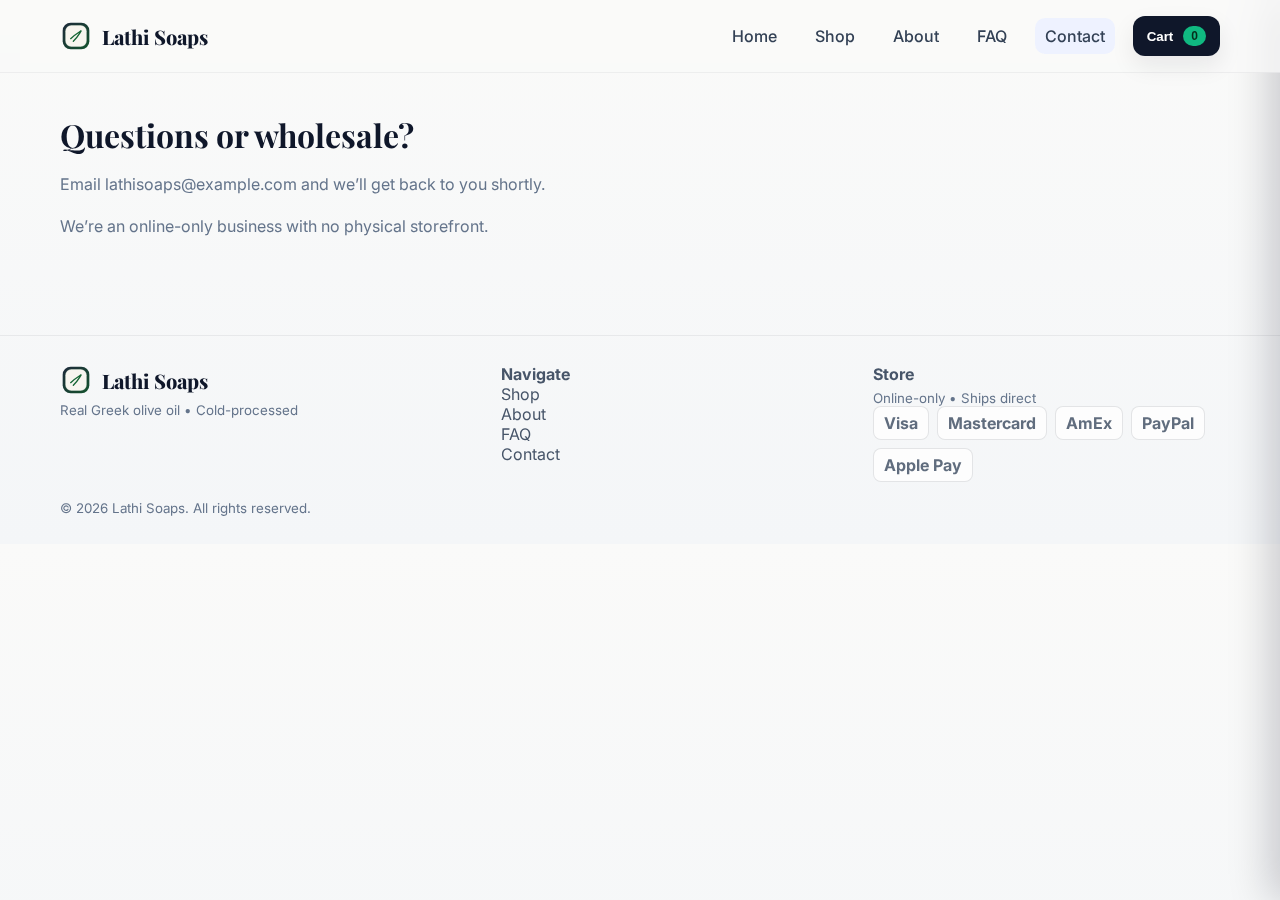
<file: contact.html>
<!DOCTYPE html>
<html lang="en">
<head>
<meta charset="utf-8" />
<meta name="viewport" content="width=device-width, initial-scale=1" />
<title>Contact | Lathi Soaps</title>
<meta name="description" content="Handcrafted soap made with real Greek olive oil. Small-batch, cold-processed bars by Lathi Soaps." />
<link rel="preconnect" href="https://fonts.gstatic.com" crossorigin>
<link href="https://fonts.googleapis.com/css2?family=Playfair+Display:wght@600;700&family=Inter:wght@400;500;600&display=swap" rel="stylesheet">
<link rel="stylesheet" href="assets/style.css" />
<style>
:root{
  --bg:#0f172a; --muted:#64748b; --text:#0f172a; --body:#334155;
  --brand:#14532d; --brand2:#166534; --card:#ffffff;
  --radius:18px; --shadow:0 20px 50px rgba(2,6,23,.12); --shadow-sm:0 10px 25px rgba(2,6,23,.08);
}
*{box-sizing:border-box}
html,body{margin:0;padding:0}
body{
  font-family: Inter, system-ui, -apple-system, Segoe UI, Roboto, "Helvetica Neue", Arial;
  color:var(--body);
  background:linear-gradient(180deg, #fafaf9 0%, #f4f6f8 100%);
}
a{color:inherit;text-decoration:none}
img{max-width:100%;display:block}
.container{max-width:1200px;margin:0 auto;padding:0 20px}

/* Header */
.header{position:sticky; top:0; z-index:50; backdrop-filter:saturate(1.2) blur(8px);
  background:rgba(250,250,249,.7); border-bottom:1px solid rgba(2,6,23,.05);}
.nav{display:flex; align-items:center; justify-content:space-between; gap:16px; height:72px;}
.brand{display:flex; align-items:center; gap:10px; font-weight:800; color:var(--text)}
.brand span{font-family:"Playfair Display", serif; font-size:1.25rem}
.nav-links{display:flex; gap:18px; align-items:center; flex-wrap:wrap}
.nav-links a{padding:8px 10px; border-radius:10px; font-weight:500}
.nav-links a:hover{background:#eef2ff}
.cart-btn{display:inline-flex; align-items:center; gap:10px; padding:10px 14px; border-radius:12px;
  background:var(--text); color:#fff; font-weight:600; border:0; cursor:pointer; box-shadow:var(--shadow-sm)}
.badge{background:#10b981; color:#052e1b; font-weight:700; font-size:.75rem; padding:3px 8px; border-radius:999px}

/* Hero */
.hero{display:grid; grid-template-columns: 1.2fr 1fr; gap:32px; padding:56px 0 32px; align-items:center}
.hero-card{background:linear-gradient(180deg, #ffffff 0%, #f7f5ef 100%); border-radius: var(--radius);
  padding:36px; box-shadow: var(--shadow); border:1px solid rgba(2,6,23,.06)}
.eyebrow{display:inline-block;background:#e8f5eb;color:#14532d;padding:6px 10px;border-radius:999px;font-weight:700;font-size:.8rem;margin-bottom:14px}
h1, h2{font-family:"Playfair Display", serif; color:var(--text)}
.hero h1{font-size: clamp(2rem, 4vw, 3rem); line-height:1.1; margin:0 0 14px}
p{line-height:1.6}
.btn{display:inline-flex; align-items:center; gap:10px; padding:12px 16px; border-radius:12px; border:0; cursor:pointer; font-weight:700}
.btn-primary{background:linear-gradient(90deg, #166534, #10b981); color:#fff; box-shadow: var(--shadow-sm)}
.btn-outline{background:#ffffff;color:#0f172a; border:1px solid rgba(2,6,23,.1)}
.hero-img{border-radius: var(--radius);
  background: url('https://images.unsplash.com/photo-1523348837708-15d4a09cc5a2?q=80&w=1400&auto=format&fit=crop') center/cover no-repeat;
  min-height: 420px; position:relative; box-shadow: var(--shadow); border:1px solid rgba(2,6,23,.06)}
.hero-img::after{content:"Cold-Processed • Small Batch • Olive Oil"; position:absolute; left:16px; bottom:16px; background:#00000090; color:#fff;
  padding:8px 12px; border-radius:10px; font-size:.9rem}

/* Sections */
.section{padding:40px 0}
.section h2{font-size:2rem; margin:0 0 16px}
.muted{color:var(--muted)}

/* Grid cards */
.grid{display:grid; grid-template-columns: repeat(3, minmax(0,1fr)); gap:18px}
.card{background:#fff; border-radius:16px; padding:16px; border:1px solid rgba(2,6,23,.06); box-shadow: var(--shadow-sm); display:flex; flex-direction:column; gap:12px}
.price{font-weight:800; color:#166534}
.controls{display:flex; gap:8px; align-items:center; flex-wrap:wrap}
.select,.qty{border:1px solid rgba(2,6,23,.12); border-radius:10px; padding:8px 10px; font-weight:600; background:#fff}
.add{margin-left:auto}

/* About block */
.about{display:grid; grid-template-columns: 1fr 1fr; gap:24px; align-items:center;
  background:linear-gradient(180deg, #ffffff 0%, #f7f5ef 100%); padding:28px; border-radius:var(--radius); box-shadow:var(--shadow); border:1px solid rgba(2,6,23,.06)}
.badge-row{display:flex; gap:10px; flex-wrap:wrap; margin-top:14px}
.pill{background:#eef2ff;border:1px solid rgba(2,6,23,.08); color:#1e293b; padding:6px 10px; border-radius:999px; font-weight:700; font-size:.85rem}

/* Reviews */
.reviews{display:grid; grid-template-columns: repeat(3,1fr); gap:16px}
.review{background:#fff;border:1px solid rgba(2,6,23,.06); border-radius:16px; padding:16px; box-shadow: var(--shadow-sm)}
.stars{color:#f59e0b; font-size:1.1rem}

/* FAQ */
.faq details{background:#fff;border:1px solid rgba(2,6,23,.08); border-radius:14px; padding:14px; margin-bottom:10px; box-shadow: var(--shadow-sm)}
.faq summary{cursor:pointer; font-weight:700}

/* Footer */
.footer{margin-top:40px; padding:28px 0; border-top:1px solid rgba(2,6,23,.06); color:#475569}
.foot-grid{display:grid; grid-template-columns: 1.2fr 1fr 1fr; gap:24px}
.foot small{display:block; margin-top:6px; color:#64748b}

/* Drawer */
.overlay{position:fixed; inset:0; background:rgba(2,6,23,.5); display:none}
.drawer{position:fixed; right:-420px; top:0; width:420px; max-width:100%; height:100%; background:#fff;
  box-shadow: -10px 0 40px rgba(2,6,23,.2); transition:.3s ease; padding:18px; overflow:auto}
.drawer.open{right:0}
.overlay.show{display:block}
.drawer h3{margin:0 0 10px; font-family:"Playfair Display", serif; color:var(--text)}
.cart-line{display:grid; grid-template-columns: 1fr auto; gap:10px; align-items:center; padding:10px 0; border-bottom:1px dashed rgba(2,6,23,.08)}
.cart-actions{display:flex; gap:8px; align-items:center}
.cart-actions input{width:60px}
.totals{margin-top:12px; border-top:1px solid rgba(2,6,23,.1); padding-top:12px}
.checkout{margin-top:14px; display:grid; gap:10px}
.field{display:grid; gap:6px}
.field input, .field textarea, .field select{padding:10px 12px; border:1px solid rgba(2,6,23,.12); border-radius:10px; font-weight:600}
.fine{font-size:.85rem; color:#64748b}
.pay-icons{display:flex; gap:8px; align-items:center; flex-wrap:wrap; opacity:.85}
.pay-icons span{border:1px solid rgba(2,6,23,.12); padding:6px 10px; border-radius:8px; font-weight:700; background:#fff}

/* Responsive */
@media (max-width: 960px){
  .hero{grid-template-columns: 1fr; padding-top:28px}
  .grid{grid-template-columns: 1fr 1fr}
  .about{grid-template-columns:1fr}
  .reviews{grid-template-columns:1fr}
  .foot-grid{grid-template-columns:1fr}
}
@media (max-width: 640px){
  .grid{grid-template-columns: 1fr}
  .nav{height:auto; padding:12px 0}
}
:focus-visible{outline:none; box-shadow:0 0 0 4px rgb(20 83 45 / 15%)}
</style>
</head>
<body>
<header class="header">
  <div class="container nav" aria-label="Primary">
    <a class="brand" href="index.html"><img src="assets/logo.svg" width="32" height="32" alt="" /><span>Lathi Soaps</span></a>
    <div class="nav-links"></div>
  </div>
</header>


<main class="container">
  <section class="section" aria-labelledby="contact-title">
    <h2 id="contact-title">Questions or wholesale?</h2>
    <p class="muted">Email <a href="mailto:lathisoaps@example.com">lathisoaps@example.com</a> and we’ll get back to you shortly.</p>
    <p class="muted">We’re an online-only business with no physical storefront.</p>
  </section>
</main>


<footer class="footer">
  <div class="container foot">
    <div class="foot-grid">
      <div>
        <div class="brand"><img src="assets/logo.svg" width="32" height="32" alt="" /><span>Lathi Soaps</span></div>
        <small>Real Greek olive oil • Cold-processed</small>
      </div>
      <div>
        <strong>Navigate</strong>
        <div><a href="shop.html">Shop</a></div>
        <div><a href="about.html">About</a></div>
        <div><a href="faq.html">FAQ</a></div>
        <div><a href="contact.html">Contact</a></div>
      </div>
      <div>
        <strong>Store</strong>
        <div><small>Online-only • Ships direct</small></div>
        <div class="pay-icons"><span>Visa</span><span>Mastercard</span><span>AmEx</span><span>PayPal</span><span>Apple Pay</span></div>
      </div>
    </div>
    <small style="display:block;margin-top:18px">© <span id="year"></span> Lathi Soaps. All rights reserved.</small>
  </div>
</footer>

<div class="overlay" id="overlay" tabindex="-1" aria-hidden="true"></div>
<aside class="drawer" id="cartDrawer" role="dialog" aria-labelledby="cartTitle" aria-modal="true">
  <div style="display:flex; justify-content:space-between; align-items:center; gap:12px">
    <h3 id="cartTitle">Your Cart</h3>
    <button class="btn btn-outline" id="closeCart" aria-label="Close cart">Close</button>
  </div>
  <div id="cartLines" aria-live="polite" aria-relevant="additions removals"></div>
  <div class="totals">
    <div style="display:flex; justify-content:space-between"><strong>Subtotal</strong><strong id="subtotal">$0.00</strong></div>
    <div style="display:flex; justify-content:space-between"><span>Shipping</span><span id="shipping">$5.00</span></div>
    <div style="display:flex; justify-content:space-between"><span>Tax</span><span id="tax">$0.00</span></div>
    <div style="display:flex; justify-content:space-between; font-size:1.1rem"><strong>Total</strong><strong id="grand">$5.00</strong></div>
    <p class="fine">Flat shipping shows as $5. Update rates as needed. Taxes are illustrative only.</p>
  </div>
  <form class="checkout" id="checkoutForm" style="display:none"></form>
</aside>

<script src="assets/script.js"></script>
</body>
</html>
</file>
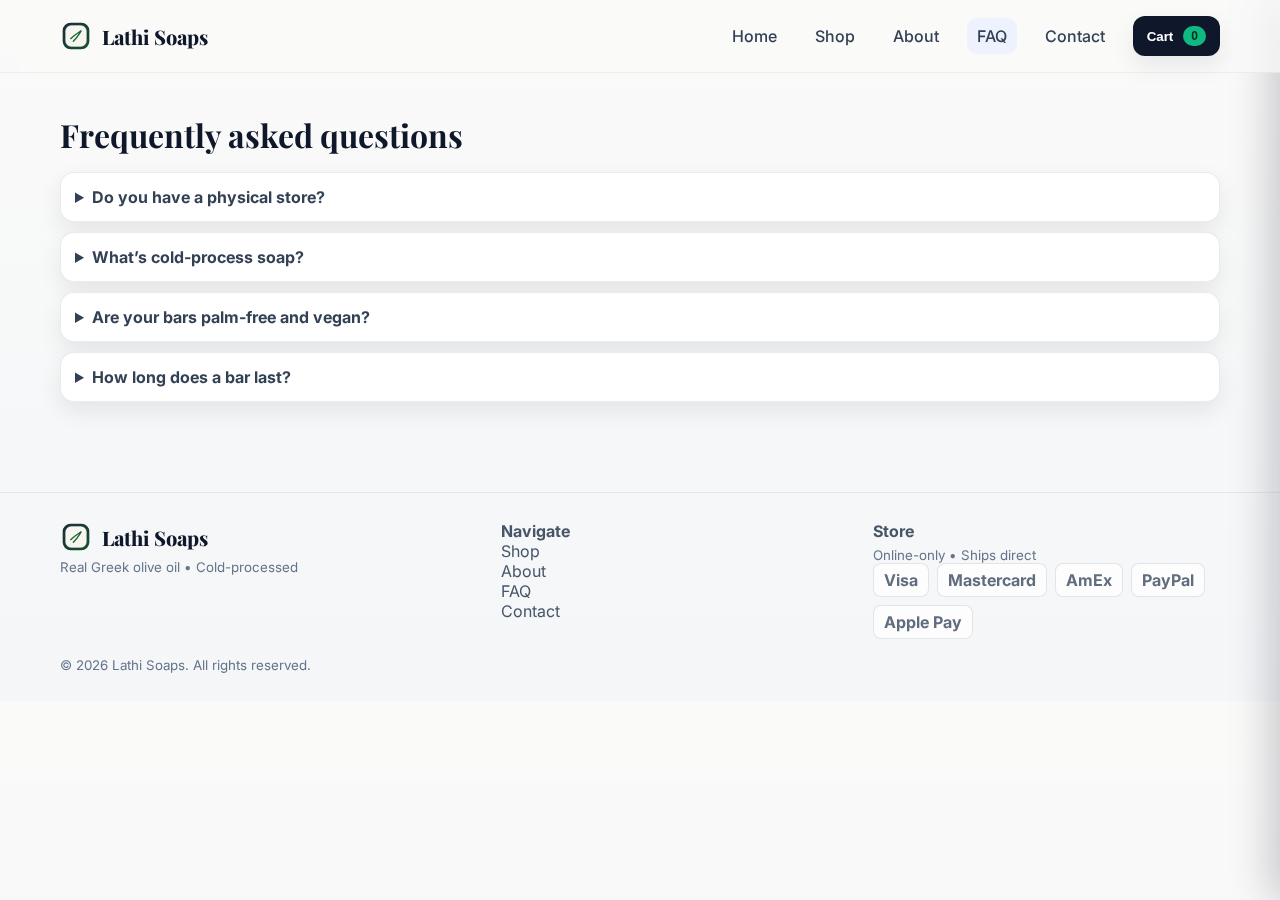
<file: faq.html>
<!DOCTYPE html>
<html lang="en">
<head>
<meta charset="utf-8" />
<meta name="viewport" content="width=device-width, initial-scale=1" />
<title>FAQ | Lathi Soaps</title>
<meta name="description" content="Handcrafted soap made with real Greek olive oil. Small-batch, cold-processed bars by Lathi Soaps." />
<link rel="preconnect" href="https://fonts.gstatic.com" crossorigin>
<link href="https://fonts.googleapis.com/css2?family=Playfair+Display:wght@600;700&family=Inter:wght@400;500;600&display=swap" rel="stylesheet">
<link rel="stylesheet" href="assets/style.css" />
<style>
:root{
  --bg:#0f172a; --muted:#64748b; --text:#0f172a; --body:#334155;
  --brand:#14532d; --brand2:#166534; --card:#ffffff;
  --radius:18px; --shadow:0 20px 50px rgba(2,6,23,.12); --shadow-sm:0 10px 25px rgba(2,6,23,.08);
}
*{box-sizing:border-box}
html,body{margin:0;padding:0}
body{
  font-family: Inter, system-ui, -apple-system, Segoe UI, Roboto, "Helvetica Neue", Arial;
  color:var(--body);
  background:linear-gradient(180deg, #fafaf9 0%, #f4f6f8 100%);
}
a{color:inherit;text-decoration:none}
img{max-width:100%;display:block}
.container{max-width:1200px;margin:0 auto;padding:0 20px}

/* Header */
.header{position:sticky; top:0; z-index:50; backdrop-filter:saturate(1.2) blur(8px);
  background:rgba(250,250,249,.7); border-bottom:1px solid rgba(2,6,23,.05);}
.nav{display:flex; align-items:center; justify-content:space-between; gap:16px; height:72px;}
.brand{display:flex; align-items:center; gap:10px; font-weight:800; color:var(--text)}
.brand span{font-family:"Playfair Display", serif; font-size:1.25rem}
.nav-links{display:flex; gap:18px; align-items:center; flex-wrap:wrap}
.nav-links a{padding:8px 10px; border-radius:10px; font-weight:500}
.nav-links a:hover{background:#eef2ff}
.cart-btn{display:inline-flex; align-items:center; gap:10px; padding:10px 14px; border-radius:12px;
  background:var(--text); color:#fff; font-weight:600; border:0; cursor:pointer; box-shadow:var(--shadow-sm)}
.badge{background:#10b981; color:#052e1b; font-weight:700; font-size:.75rem; padding:3px 8px; border-radius:999px}

/* Hero */
.hero{display:grid; grid-template-columns: 1.2fr 1fr; gap:32px; padding:56px 0 32px; align-items:center}
.hero-card{background:linear-gradient(180deg, #ffffff 0%, #f7f5ef 100%); border-radius: var(--radius);
  padding:36px; box-shadow: var(--shadow); border:1px solid rgba(2,6,23,.06)}
.eyebrow{display:inline-block;background:#e8f5eb;color:#14532d;padding:6px 10px;border-radius:999px;font-weight:700;font-size:.8rem;margin-bottom:14px}
h1, h2{font-family:"Playfair Display", serif; color:var(--text)}
.hero h1{font-size: clamp(2rem, 4vw, 3rem); line-height:1.1; margin:0 0 14px}
p{line-height:1.6}
.btn{display:inline-flex; align-items:center; gap:10px; padding:12px 16px; border-radius:12px; border:0; cursor:pointer; font-weight:700}
.btn-primary{background:linear-gradient(90deg, #166534, #10b981); color:#fff; box-shadow: var(--shadow-sm)}
.btn-outline{background:#ffffff;color:#0f172a; border:1px solid rgba(2,6,23,.1)}
.hero-img{border-radius: var(--radius);
  background: url('https://images.unsplash.com/photo-1523348837708-15d4a09cc5a2?q=80&w=1400&auto=format&fit=crop') center/cover no-repeat;
  min-height: 420px; position:relative; box-shadow: var(--shadow); border:1px solid rgba(2,6,23,.06)}
.hero-img::after{content:"Cold-Processed • Small Batch • Olive Oil"; position:absolute; left:16px; bottom:16px; background:#00000090; color:#fff;
  padding:8px 12px; border-radius:10px; font-size:.9rem}

/* Sections */
.section{padding:40px 0}
.section h2{font-size:2rem; margin:0 0 16px}
.muted{color:var(--muted)}

/* Grid cards */
.grid{display:grid; grid-template-columns: repeat(3, minmax(0,1fr)); gap:18px}
.card{background:#fff; border-radius:16px; padding:16px; border:1px solid rgba(2,6,23,.06); box-shadow: var(--shadow-sm); display:flex; flex-direction:column; gap:12px}
.price{font-weight:800; color:#166534}
.controls{display:flex; gap:8px; align-items:center; flex-wrap:wrap}
.select,.qty{border:1px solid rgba(2,6,23,.12); border-radius:10px; padding:8px 10px; font-weight:600; background:#fff}
.add{margin-left:auto}

/* About block */
.about{display:grid; grid-template-columns: 1fr 1fr; gap:24px; align-items:center;
  background:linear-gradient(180deg, #ffffff 0%, #f7f5ef 100%); padding:28px; border-radius:var(--radius); box-shadow:var(--shadow); border:1px solid rgba(2,6,23,.06)}
.badge-row{display:flex; gap:10px; flex-wrap:wrap; margin-top:14px}
.pill{background:#eef2ff;border:1px solid rgba(2,6,23,.08); color:#1e293b; padding:6px 10px; border-radius:999px; font-weight:700; font-size:.85rem}

/* Reviews */
.reviews{display:grid; grid-template-columns: repeat(3,1fr); gap:16px}
.review{background:#fff;border:1px solid rgba(2,6,23,.06); border-radius:16px; padding:16px; box-shadow: var(--shadow-sm)}
.stars{color:#f59e0b; font-size:1.1rem}

/* FAQ */
.faq details{background:#fff;border:1px solid rgba(2,6,23,.08); border-radius:14px; padding:14px; margin-bottom:10px; box-shadow: var(--shadow-sm)}
.faq summary{cursor:pointer; font-weight:700}

/* Footer */
.footer{margin-top:40px; padding:28px 0; border-top:1px solid rgba(2,6,23,.06); color:#475569}
.foot-grid{display:grid; grid-template-columns: 1.2fr 1fr 1fr; gap:24px}
.foot small{display:block; margin-top:6px; color:#64748b}

/* Drawer */
.overlay{position:fixed; inset:0; background:rgba(2,6,23,.5); display:none}
.drawer{position:fixed; right:-420px; top:0; width:420px; max-width:100%; height:100%; background:#fff;
  box-shadow: -10px 0 40px rgba(2,6,23,.2); transition:.3s ease; padding:18px; overflow:auto}
.drawer.open{right:0}
.overlay.show{display:block}
.drawer h3{margin:0 0 10px; font-family:"Playfair Display", serif; color:var(--text)}
.cart-line{display:grid; grid-template-columns: 1fr auto; gap:10px; align-items:center; padding:10px 0; border-bottom:1px dashed rgba(2,6,23,.08)}
.cart-actions{display:flex; gap:8px; align-items:center}
.cart-actions input{width:60px}
.totals{margin-top:12px; border-top:1px solid rgba(2,6,23,.1); padding-top:12px}
.checkout{margin-top:14px; display:grid; gap:10px}
.field{display:grid; gap:6px}
.field input, .field textarea, .field select{padding:10px 12px; border:1px solid rgba(2,6,23,.12); border-radius:10px; font-weight:600}
.fine{font-size:.85rem; color:#64748b}
.pay-icons{display:flex; gap:8px; align-items:center; flex-wrap:wrap; opacity:.85}
.pay-icons span{border:1px solid rgba(2,6,23,.12); padding:6px 10px; border-radius:8px; font-weight:700; background:#fff}

/* Responsive */
@media (max-width: 960px){
  .hero{grid-template-columns: 1fr; padding-top:28px}
  .grid{grid-template-columns: 1fr 1fr}
  .about{grid-template-columns:1fr}
  .reviews{grid-template-columns:1fr}
  .foot-grid{grid-template-columns:1fr}
}
@media (max-width: 640px){
  .grid{grid-template-columns: 1fr}
  .nav{height:auto; padding:12px 0}
}
:focus-visible{outline:none; box-shadow:0 0 0 4px rgb(20 83 45 / 15%)}
</style>
</head>
<body>
<header class="header">
  <div class="container nav" aria-label="Primary">
    <a class="brand" href="index.html"><img src="assets/logo.svg" width="32" height="32" alt="" /><span>Lathi Soaps</span></a>
    <div class="nav-links"></div>
  </div>
</header>


<main class="container">
  <section class="section faq" aria-labelledby="faq-title">
    <h2 id="faq-title">Frequently asked questions</h2>
    <details>
      <summary>Do you have a physical store?</summary>
      <p>No — we operate online only and ship directly to customers.</p>
    </details>
    <details>
      <summary>What’s cold-process soap?</summary>
      <p>Cold-processing keeps temperatures low during saponification to preserve the delicate qualities of olive oil and botanicals. Bars then cure for several weeks for a gentle, long-lasting lather.</p>
    </details>
    <details>
      <summary>Are your bars palm-free and vegan?</summary>
      <p>Yes. We rely on olive oil and other plant oils, and we do not use animal-derived ingredients.</p>
    </details>
    <details>
      <summary>How long does a bar last?</summary>
      <p>With proper drainage between uses, most bars last 3–5 weeks of daily use.</p>
    </details>
  </section>
</main>


<footer class="footer">
  <div class="container foot">
    <div class="foot-grid">
      <div>
        <div class="brand"><img src="assets/logo.svg" width="32" height="32" alt="" /><span>Lathi Soaps</span></div>
        <small>Real Greek olive oil • Cold-processed</small>
      </div>
      <div>
        <strong>Navigate</strong>
        <div><a href="shop.html">Shop</a></div>
        <div><a href="about.html">About</a></div>
        <div><a href="faq.html">FAQ</a></div>
        <div><a href="contact.html">Contact</a></div>
      </div>
      <div>
        <strong>Store</strong>
        <div><small>Online-only • Ships direct</small></div>
        <div class="pay-icons"><span>Visa</span><span>Mastercard</span><span>AmEx</span><span>PayPal</span><span>Apple Pay</span></div>
      </div>
    </div>
    <small style="display:block;margin-top:18px">© <span id="year"></span> Lathi Soaps. All rights reserved.</small>
  </div>
</footer>

<div class="overlay" id="overlay" tabindex="-1" aria-hidden="true"></div>
<aside class="drawer" id="cartDrawer" role="dialog" aria-labelledby="cartTitle" aria-modal="true">
  <div style="display:flex; justify-content:space-between; align-items:center; gap:12px">
    <h3 id="cartTitle">Your Cart</h3>
    <button class="btn btn-outline" id="closeCart" aria-label="Close cart">Close</button>
  </div>
  <div id="cartLines" aria-live="polite" aria-relevant="additions removals"></div>
  <div class="totals">
    <div style="display:flex; justify-content:space-between"><strong>Subtotal</strong><strong id="subtotal">$0.00</strong></div>
    <div style="display:flex; justify-content:space-between"><span>Shipping</span><span id="shipping">$5.00</span></div>
    <div style="display:flex; justify-content:space-between"><span>Tax</span><span id="tax">$0.00</span></div>
    <div style="display:flex; justify-content:space-between; font-size:1.1rem"><strong>Total</strong><strong id="grand">$5.00</strong></div>
    <p class="fine">Flat shipping shows as $5. Update rates as needed. Taxes are illustrative only.</p>
  </div>
  <form class="checkout" id="checkoutForm" style="display:none"></form>
</aside>

<script src="assets/script.js"></script>
</body>
</html>
</file>
<file: assets/style.css>
:root{
  --bg:#0f172a; --muted:#64748b; --text:#0f172a; --body:#334155;
  --brand:#14532d; --brand2:#166534; --card:#ffffff;
  --radius:18px; --shadow:0 20px 50px rgba(2,6,23,.12); --shadow-sm:0 10px 25px rgba(2,6,23,.08);
}
*{box-sizing:border-box}
html,body{margin:0;padding:0}
body{
  font-family: Inter, system-ui, -apple-system, Segoe UI, Roboto, "Helvetica Neue", Arial;
  color:var(--body);
  background:linear-gradient(180deg, #fafaf9 0%, #f4f6f8 100%);
}
a{color:inherit;text-decoration:none}
img{max-width:100%;display:block}
.container{max-width:1200px;margin:0 auto;padding:0 20px}

/* Header */
.header{position:sticky; top:0; z-index:50; backdrop-filter:saturate(1.2) blur(8px);
  background:rgba(250,250,249,.7); border-bottom:1px solid rgba(2,6,23,.05);}
.nav{display:flex; align-items:center; justify-content:space-between; gap:16px; height:72px;}
.brand{display:flex; align-items:center; gap:10px; font-weight:800; color:var(--text)}
.brand span{font-family:"Playfair Display", serif; font-size:1.25rem}
.nav-links{display:flex; gap:18px; align-items:center; flex-wrap:wrap}
.nav-links a{padding:8px 10px; border-radius:10px; font-weight:500}
.nav-links a:hover{background:#eef2ff}
.cart-btn{display:inline-flex; align-items:center; gap:10px; padding:10px 14px; border-radius:12px;
  background:var(--text); color:#fff; font-weight:600; border:0; cursor:pointer; box-shadow:var(--shadow-sm)}
.badge{background:#10b981; color:#052e1b; font-weight:700; font-size:.75rem; padding:3px 8px; border-radius:999px}

/* Hero */
.hero{display:grid; grid-template-columns: 1.2fr 1fr; gap:32px; padding:56px 0 32px; align-items:center}
.hero-card{background:linear-gradient(180deg, #ffffff 0%, #f7f5ef 100%); border-radius: var(--radius);
  padding:36px; box-shadow: var(--shadow); border:1px solid rgba(2,6,23,.06)}
.eyebrow{display:inline-block;background:#e8f5eb;color:#14532d;padding:6px 10px;border-radius:999px;font-weight:700;font-size:.8rem;margin-bottom:14px}
h1, h2{font-family:"Playfair Display", serif; color:var(--text)}
.hero h1{font-size: clamp(2rem, 4vw, 3rem); line-height:1.1; margin:0 0 14px}
p{line-height:1.6}
.btn{display:inline-flex; align-items:center; gap:10px; padding:12px 16px; border-radius:12px; border:0; cursor:pointer; font-weight:700}
.btn-primary{background:linear-gradient(90deg, #166534, #10b981); color:#fff; box-shadow: var(--shadow-sm)}
.btn-outline{background:#ffffff;color:#0f172a; border:1px solid rgba(2,6,23,.1)}
.hero-img{border-radius: var(--radius);
  background: url('https://images.unsplash.com/photo-1523348837708-15d4a09cc5a2?q=80&w=1400&auto=format&fit=crop') center/cover no-repeat;
  min-height: 420px; position:relative; box-shadow: var(--shadow); border:1px solid rgba(2,6,23,.06)}
.hero-img::after{content:"Cold-Processed • Small Batch • Olive Oil"; position:absolute; left:16px; bottom:16px; background:#00000090; color:#fff;
  padding:8px 12px; border-radius:10px; font-size:.9rem}

/* Sections */
.section{padding:40px 0}
.section h2{font-size:2rem; margin:0 0 16px}
.muted{color:var(--muted)}

/* Grid cards */
.grid{display:grid; grid-template-columns: repeat(3, minmax(0,1fr)); gap:18px}
.card{background:#fff; border-radius:16px; padding:16px; border:1px solid rgba(2,6,23,.06); box-shadow: var(--shadow-sm); display:flex; flex-direction:column; gap:12px}
.price{font-weight:800; color:#166534}
.controls{display:flex; gap:8px; align-items:center; flex-wrap:wrap}
.select,.qty{border:1px solid rgba(2,6,23,.12); border-radius:10px; padding:8px 10px; font-weight:600; background:#fff}
.add{margin-left:auto}

/* About block */
.about{display:grid; grid-template-columns: 1fr 1fr; gap:24px; align-items:center;
  background:linear-gradient(180deg, #ffffff 0%, #f7f5ef 100%); padding:28px; border-radius:var(--radius); box-shadow:var(--shadow); border:1px solid rgba(2,6,23,.06)}
.badge-row{display:flex; gap:10px; flex-wrap:wrap; margin-top:14px}
.pill{background:#eef2ff;border:1px solid rgba(2,6,23,.08); color:#1e293b; padding:6px 10px; border-radius:999px; font-weight:700; font-size:.85rem}

/* Reviews */
.reviews{display:grid; grid-template-columns: repeat(3,1fr); gap:16px}
.review{background:#fff;border:1px solid rgba(2,6,23,.06); border-radius:16px; padding:16px; box-shadow: var(--shadow-sm)}
.stars{color:#f59e0b; font-size:1.1rem}

/* FAQ */
.faq details{background:#fff;border:1px solid rgba(2,6,23,.08); border-radius:14px; padding:14px; margin-bottom:10px; box-shadow: var(--shadow-sm)}
.faq summary{cursor:pointer; font-weight:700}

/* Footer */
.footer{margin-top:40px; padding:28px 0; border-top:1px solid rgba(2,6,23,.06); color:#475569}
.foot-grid{display:grid; grid-template-columns: 1.2fr 1fr 1fr; gap:24px}
.foot small{display:block; margin-top:6px; color:#64748b}

/* Drawer */
.overlay{position:fixed; inset:0; background:rgba(2,6,23,.5); display:none}
.drawer{position:fixed; right:-420px; top:0; width:420px; max-width:100%; height:100%; background:#fff;
  box-shadow: -10px 0 40px rgba(2,6,23,.2); transition:.3s ease; padding:18px; overflow:auto}
.drawer.open{right:0}
.overlay.show{display:block}
.drawer h3{margin:0 0 10px; font-family:"Playfair Display", serif; color:var(--text)}
.cart-line{display:grid; grid-template-columns: 1fr auto; gap:10px; align-items:center; padding:10px 0; border-bottom:1px dashed rgba(2,6,23,.08)}
.cart-actions{display:flex; gap:8px; align-items:center}
.cart-actions input{width:60px}
.totals{margin-top:12px; border-top:1px solid rgba(2,6,23,.1); padding-top:12px}
.checkout{margin-top:14px; display:grid; gap:10px}
.field{display:grid; gap:6px}
.field input, .field textarea, .field select{padding:10px 12px; border:1px solid rgba(2,6,23,.12); border-radius:10px; font-weight:600}
.fine{font-size:.85rem; color:#64748b}
.pay-icons{display:flex; gap:8px; align-items:center; flex-wrap:wrap; opacity:.85}
.pay-icons span{border:1px solid rgba(2,6,23,.12); padding:6px 10px; border-radius:8px; font-weight:700; background:#fff}

/* Responsive */
@media (max-width: 960px){
  .hero{grid-template-columns: 1fr; padding-top:28px}
  .grid{grid-template-columns: 1fr 1fr}
  .about{grid-template-columns:1fr}
  .reviews{grid-template-columns:1fr}
  .foot-grid{grid-template-columns:1fr}
}
@media (max-width: 640px){
  .grid{grid-template-columns: 1fr}
  .nav{height:auto; padding:12px 0}
}
:focus-visible{outline:none; box-shadow:0 0 0 4px rgb(20 83 45 / 15%)}
</file>
